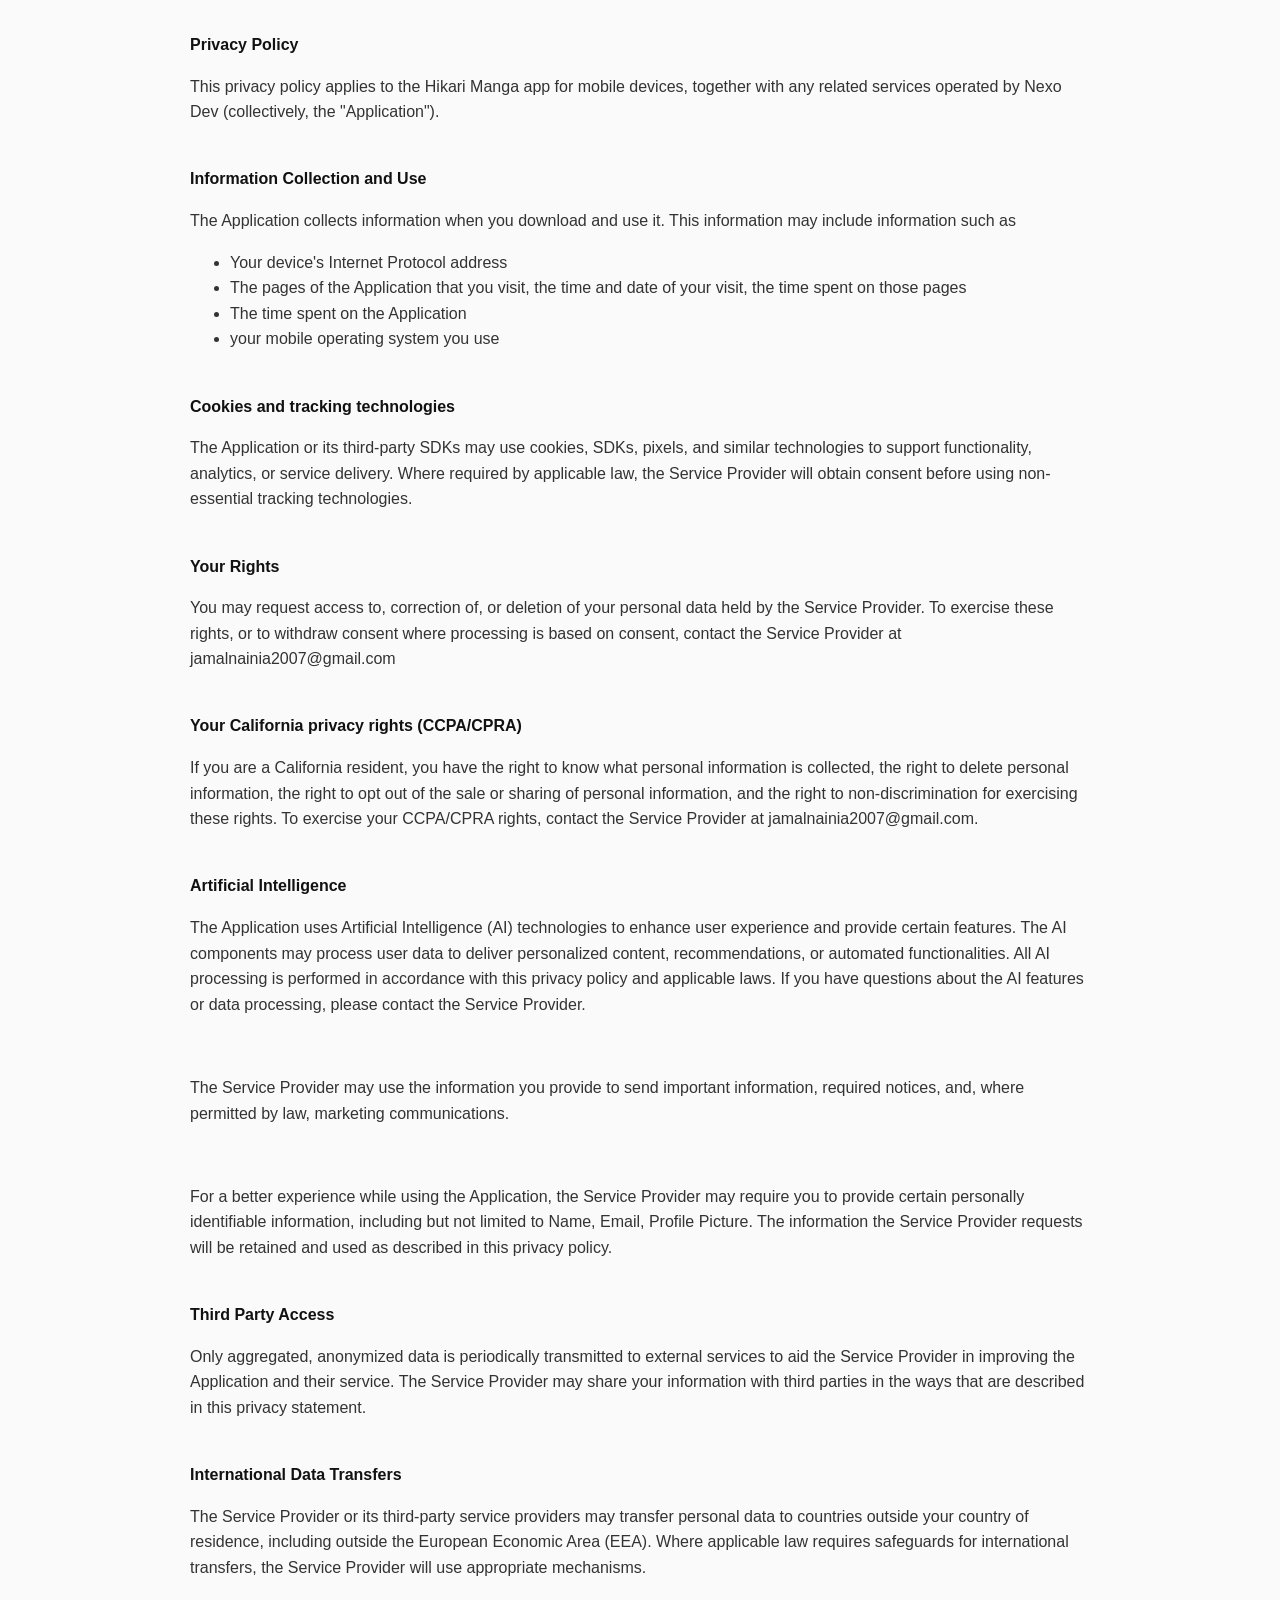
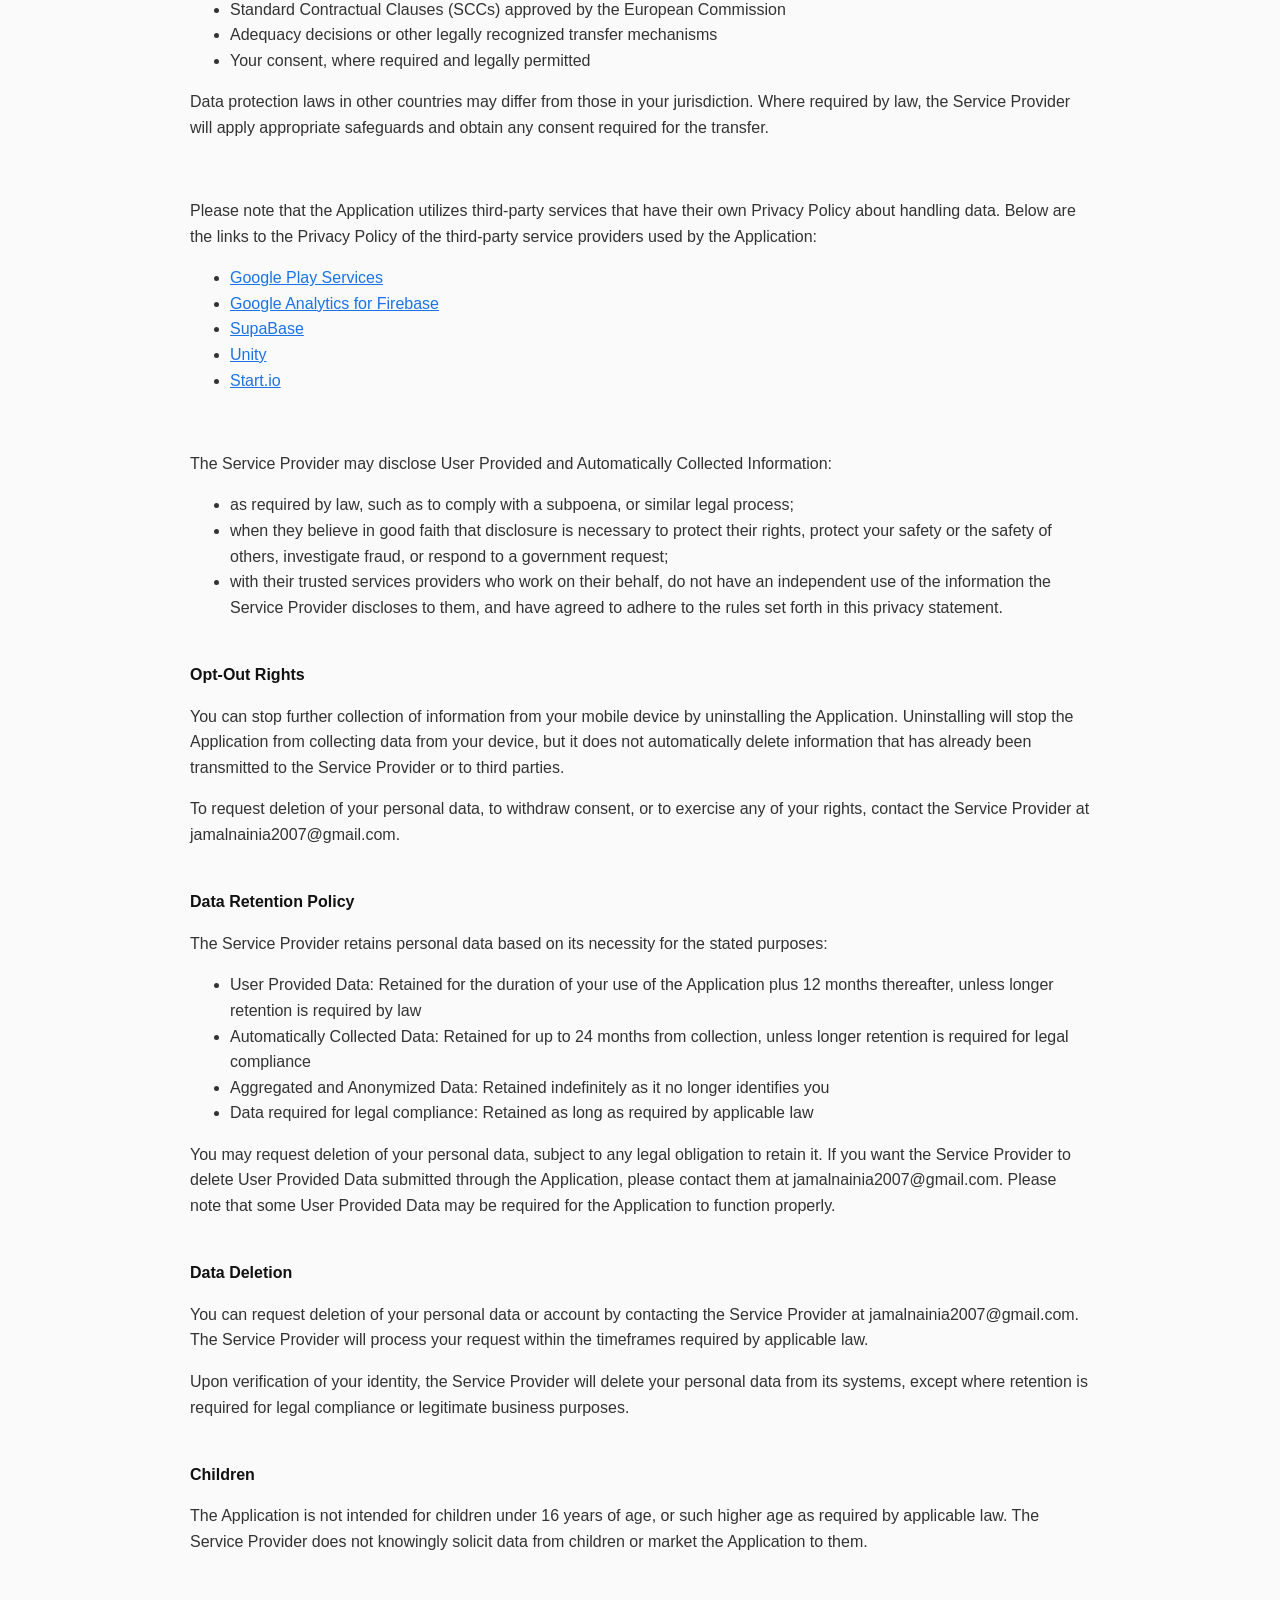
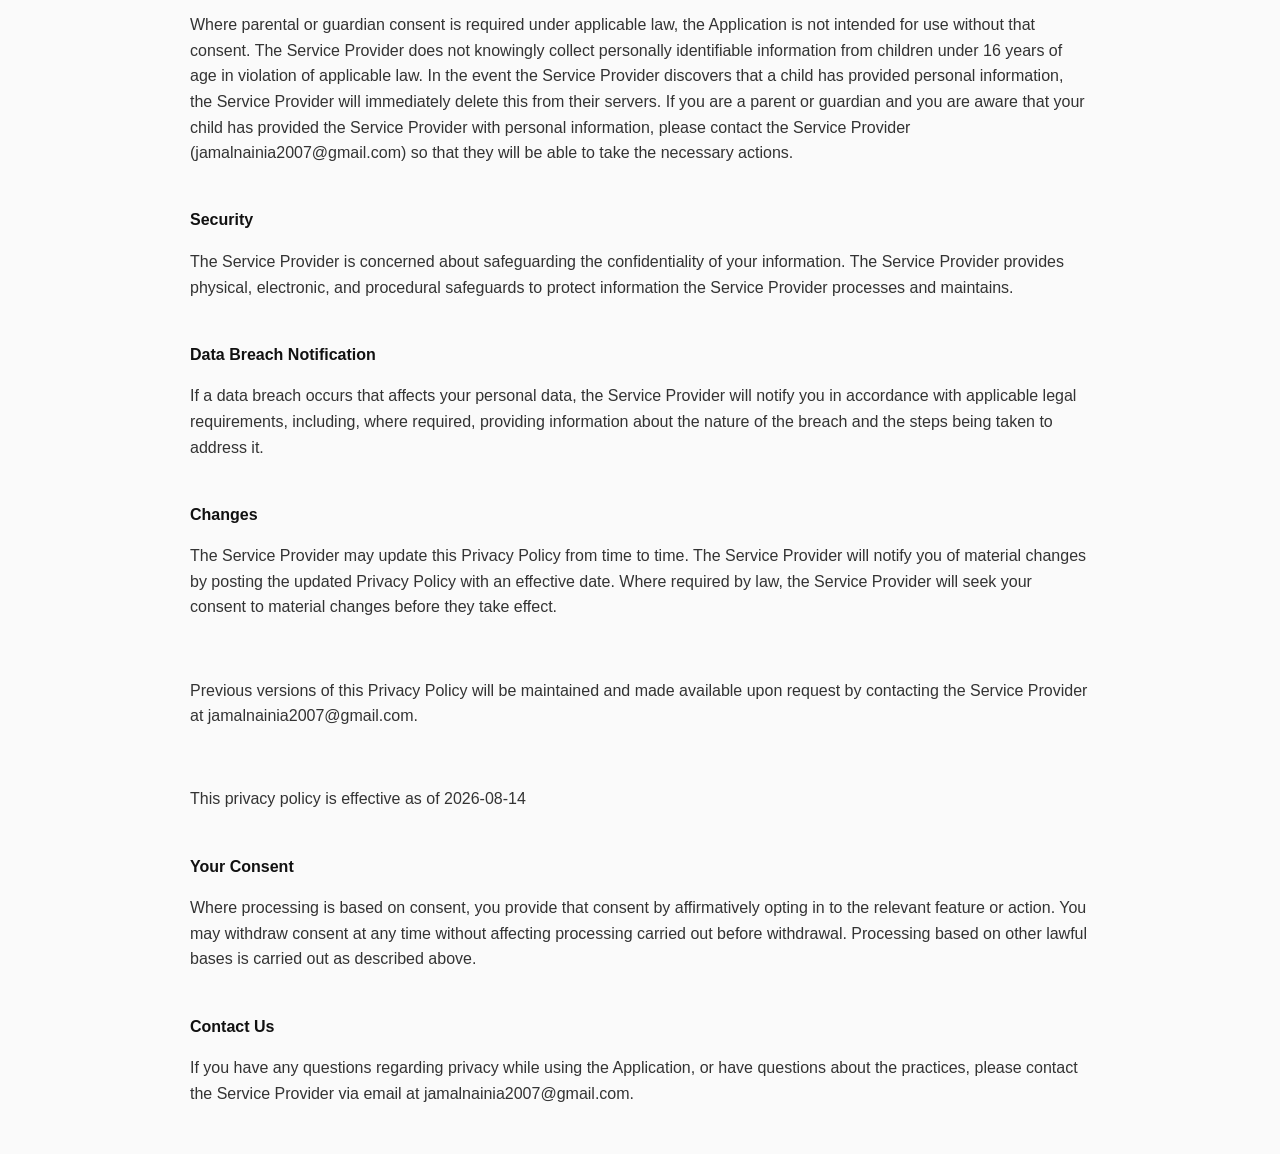
<file: privacy-policy.html>
<!doctype html>
<html lang="en">

<head>
  <meta charset="utf-8" />
  <meta name="viewport" content="width=device-width, initial-scale=1.0" />
  <link rel="icon" type="image/png" href="app.png" />
  <title>Privacy Policy — Hikari Manga</title>
  <style>
    body {
      font-family:
        -apple-system, BlinkMacSystemFont, "Segoe UI", Roboto, Helvetica,
        Arial, sans-serif;
      padding: 2em;
      max-width: 900px;
      margin: 0 auto;
      line-height: 1.6;
      color: #333;
      background: #fafafa;
    }

    a {
      color: #1a73e8;
    }

    h1,
    strong {
      color: #111;
    }
  </style>
</head>

<body>
  <strong>Privacy Policy</strong>
  <p>
    This privacy policy applies to the Hikari Manga app for mobile devices,
    together with any related services operated by Nexo Dev (collectively, the
    "Application").
  </p>
  <br /><strong>Information Collection and Use</strong>
  <p>
    The Application collects information when you download and use it. This
    information may include information such as
  </p>
  <ul>
    <li>Your device's Internet Protocol address</li>
    <li>
      The pages of the Application that you visit, the time and date of your
      visit, the time spent on those pages
    </li>
    <li>The time spent on the Application</li>
    <li>your mobile operating system you use</li>
  </ul>
  <p></p>
  <br /><strong>Cookies and tracking technologies</strong>
  <p>
    The Application or its third-party SDKs may use cookies, SDKs, pixels, and
    similar technologies to support functionality, analytics, or service
    delivery. Where required by applicable law, the Service Provider will
    obtain consent before using non-essential tracking technologies.
  </p>
  <!----><br /><strong>Your Rights</strong>
  <p>
    You may request access to, correction of, or deletion of your personal
    data held by the Service Provider. To exercise these rights, or to
    withdraw consent where processing is based on consent, contact the Service
    Provider at jamalnainia2007@gmail.com
  </p>
  <br /><strong>Your California privacy rights (CCPA/CPRA)</strong>
  <p>
    If you are a California resident, you have the right to know what personal
    information is collected, the right to delete personal information, the
    right to opt out of the sale or sharing of personal information, and the
    right to non-discrimination for exercising these rights. To exercise your
    CCPA/CPRA rights, contact the Service Provider at
    jamalnainia2007@gmail.com.
  </p>
  <div bis_skin_checked="1">
    <br /><strong>Artificial Intelligence</strong>
    <p>
      The Application uses Artificial Intelligence (AI) technologies to
      enhance user experience and provide certain features. The AI components
      may process user data to deliver personalized content, recommendations,
      or automated functionalities. All AI processing is performed in
      accordance with this privacy policy and applicable laws. If you have
      questions about the AI features or data processing, please contact the
      Service Provider.
    </p>
    <br />
  </div>
  <p>
    The Service Provider may use the information you provide to send important
    information, required notices, and, where permitted by law, marketing
    communications.
  </p>
  <br />
  <p>
    For a better experience while using the Application, the Service Provider
    may require you to provide certain personally identifiable information,
    including but not limited to Name, Email, Profile Picture. The information
    the Service Provider requests will be retained and used as described in
    this privacy policy.
  </p>
  <br /><strong>Third Party Access</strong>
  <p>
    Only aggregated, anonymized data is periodically transmitted to external
    services to aid the Service Provider in improving the Application and
    their service. The Service Provider may share your information with third
    parties in the ways that are described in this privacy statement.
  </p>
  <br /><strong>International Data Transfers</strong>
  <p>
    The Service Provider or its third-party service providers may transfer
    personal data to countries outside your country of residence, including
    outside the European Economic Area (EEA). Where applicable law requires
    safeguards for international transfers, the Service Provider will use
    appropriate mechanisms.
  </p>
  <ul>
    <li>
      Standard Contractual Clauses (SCCs) approved by the European Commission
    </li>
    <li>
      Adequacy decisions or other legally recognized transfer mechanisms
    </li>
    <li>Your consent, where required and legally permitted</li>
  </ul>
  <p>
    Data protection laws in other countries may differ from those in your
    jurisdiction. Where required by law, the Service Provider will apply
    appropriate safeguards and obtain any consent required for the transfer.
  </p>
  <div bis_skin_checked="1">
    <br />
    <p>
      Please note that the Application utilizes third-party services that have
      their own Privacy Policy about handling data. Below are the links to the
      Privacy Policy of the third-party service providers used by the
      Application:
    </p>
    <ul>
      <li>
        <a href="https://www.google.com/policies/privacy/" target="_blank" rel="noopener noreferrer">Google Play
          Services</a>
      </li>
      <li>
        <a href="https://firebase.google.com/support/privacy" target="_blank" rel="noopener noreferrer">Google Analytics
          for Firebase</a>
      </li>
      <li>
        <a href="https://supabase.com/privacy" target="_blank" rel="noopener noreferrer">SupaBase</a>
      </li>
      <li>
        <a href="https://unity3d.com/legal/privacy-policy" target="_blank" rel="noopener noreferrer">Unity</a>
      </li>
      <li>
        <a href="https://www.start.io/privacy-policy/" target="_blank" rel="noopener noreferrer">Start.io</a>
      </li> 
    </ul>
  </div>
  <br />
  <p>
    The Service Provider may disclose User Provided and Automatically
    Collected Information:
  </p>
  <ul>
    <li>
      as required by law, such as to comply with a subpoena, or similar legal
      process;
    </li>
    <li>
      when they believe in good faith that disclosure is necessary to protect
      their rights, protect your safety or the safety of others, investigate
      fraud, or respond to a government request;
    </li>
    <li>
      with their trusted services providers who work on their behalf, do not
      have an independent use of the information the Service Provider
      discloses to them, and have agreed to adhere to the rules set forth in
      this privacy statement.
    </li>
  </ul>
  <p></p>
  <br /><strong>Opt-Out Rights</strong>
  <div bis_skin_checked="1">
    <p>
      You can stop further collection of information from your mobile device
      by uninstalling the Application. Uninstalling will stop the Application
      from collecting data from your device, but it does not automatically
      delete information that has already been transmitted to the Service
      Provider or to third parties.
    </p>
  </div>
  <!---->
  <p>
    To request deletion of your personal data, to withdraw consent, or to
    exercise any of your rights, contact the Service Provider at
    jamalnainia2007@gmail.com.
  </p>
  <br /><strong>Data Retention Policy</strong>
  <p>
    The Service Provider retains personal data based on its necessity for the
    stated purposes:
  </p>
  <ul>
    <li>
      User Provided Data: Retained for the duration of your use of the
      Application plus 12 months thereafter, unless longer retention is
      required by law
    </li>
    <li>
      Automatically Collected Data: Retained for up to 24 months from
      collection, unless longer retention is required for legal compliance
    </li>
    <li>
      Aggregated and Anonymized Data: Retained indefinitely as it no longer
      identifies you
    </li>
    <li>
      Data required for legal compliance: Retained as long as required by
      applicable law
    </li>
  </ul>
  <p>
    You may request deletion of your personal data, subject to any legal
    obligation to retain it. If you want the Service Provider to delete User
    Provided Data submitted through the Application, please contact them at
    jamalnainia2007@gmail.com. Please note that some User Provided Data may be
    required for the Application to function properly.
  </p>
  <div bis_skin_checked="1">
    <br /><strong>Data Deletion</strong>
    <p>
      You can request deletion of your personal data or account by contacting
      the Service Provider at jamalnainia2007@gmail.com. The Service Provider
      will process your request within the timeframes required by applicable
      law.
    </p>
    <p>
      Upon verification of your identity, the Service Provider will delete
      your personal data from its systems, except where retention is required
      for legal compliance or legitimate business purposes.
    </p>
  </div>
  <br /><strong>Children</strong>
  <p>
    The Application is not intended for children under 16 years of age, or
    such higher age as required by applicable law. The Service Provider does
    not knowingly solicit data from children or market the Application to
    them.
  </p>
  <div bis_skin_checked="1">
    <br />
    <p>
      Where parental or guardian consent is required under applicable law, the
      Application is not intended for use without that consent. The Service
      Provider does not knowingly collect personally identifiable information
      from children under 16 years of age in violation of applicable law. In
      the event the Service Provider discovers that a child has provided
      personal information, the Service Provider will immediately delete this
      from their servers. If you are a parent or guardian and you are aware
      that your child has provided the Service Provider with personal
      information, please contact the Service Provider
      (jamalnainia2007@gmail.com) so that they will be able to take the
      necessary actions.
    </p>
  </div>
  <br /><strong>Security</strong>
  <p>
    The Service Provider is concerned about safeguarding the confidentiality
    of your information. The Service Provider provides physical, electronic,
    and procedural safeguards to protect information the Service Provider
    processes and maintains.
  </p>
  <br /><strong>Data Breach Notification</strong>
  <p>
    If a data breach occurs that affects your personal data, the Service
    Provider will notify you in accordance with applicable legal requirements,
    including, where required, providing information about the nature of the
    breach and the steps being taken to address it.
  </p>
  <br /><strong>Changes</strong>
  <p>
    The Service Provider may update this Privacy Policy from time to time. The
    Service Provider will notify you of material changes by posting the
    updated Privacy Policy with an effective date. Where required by law, the
    Service Provider will seek your consent to material changes before they
    take effect.
  </p>
  <br />
  <p>
    Previous versions of this Privacy Policy will be maintained and made
    available upon request by contacting the Service Provider at
    jamalnainia2007@gmail.com.
  </p>
  <br />
  <p>This privacy policy is effective as of 2026-08-14</p>
  <br /><strong>Your Consent</strong>
  <p>
    Where processing is based on consent, you provide that consent by
    affirmatively opting in to the relevant feature or action. You may
    withdraw consent at any time without affecting processing carried out
    before withdrawal. Processing based on other lawful bases is carried out
    as described above.
  </p>
  <br /><strong>Contact Us</strong>
  <p>
    If you have any questions regarding privacy while using the Application,
    or have questions about the practices, please contact the Service Provider
    via email at jamalnainia2007@gmail.com.
  </p>
</body>

</html>
</file>
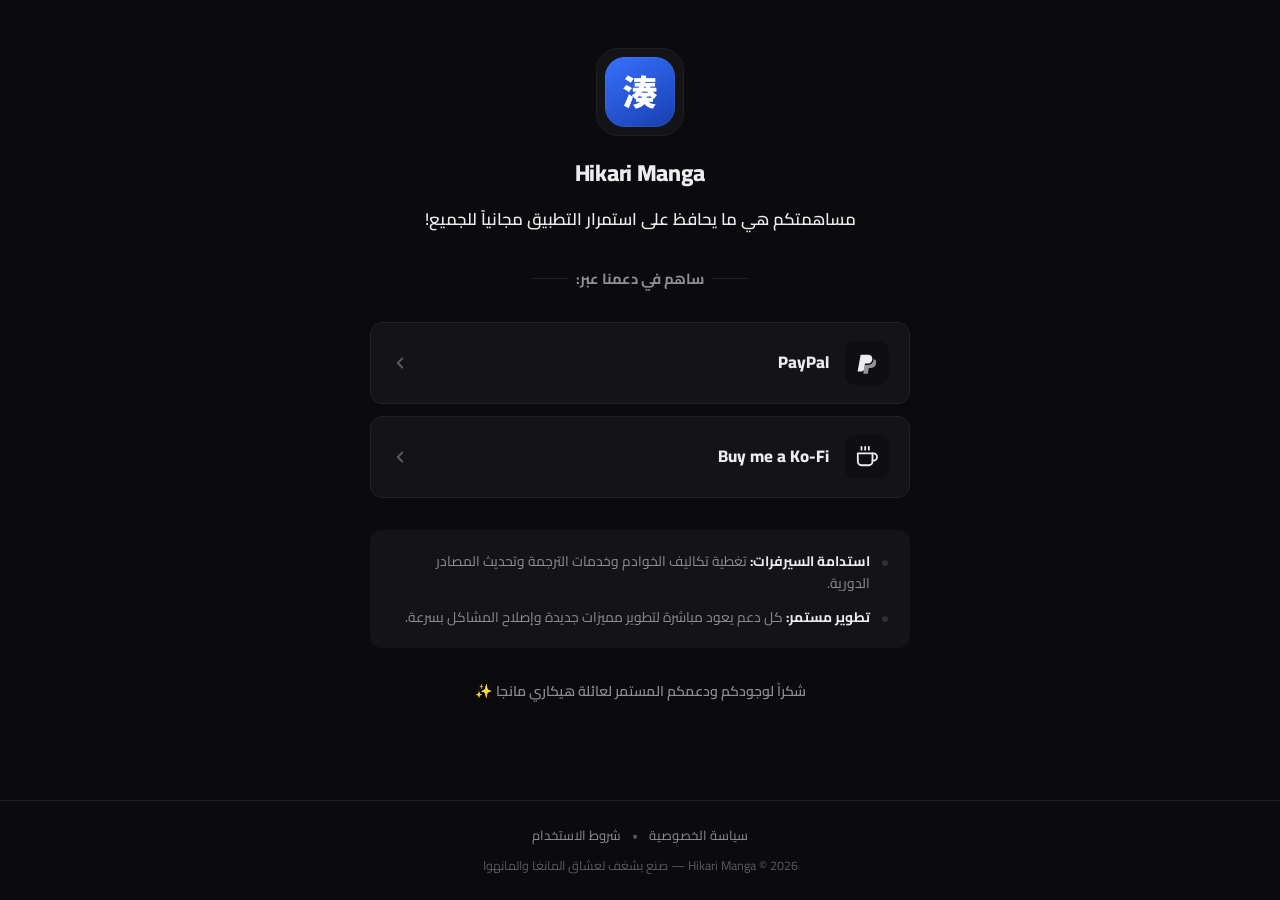
<file: support.html>
<!DOCTYPE html>
<html lang="ar" dir="rtl">
<head>
    <meta charset="UTF-8">
    <meta name="viewport" content="width=device-width, initial-scale=1.0">
    <meta name="referrer" content="no-referrer">
    <title>Hikari Manga — دعم التطبيق</title>
    <link rel="icon" type="image/png" href="app.png">
    
    <!-- Google Fonts: Cairo -->
    <link rel="preconnect" href="https://fonts.googleapis.com">
    <link rel="preconnect" href="https://fonts.gstatic.com" crossorigin>
    <link href="https://fonts.googleapis.com/css2?family=Cairo:wght@400;500;600;700;800;900&display=swap" rel="stylesheet">

    <style>
        /* ==========================================================================
           Hikari Manga Design Language:
           Minimal, calm, monochrome aesthetic.
           Zero shadows, minimal borders, subtle tonal contrast.
           ========================================================================== */
        :root {
            --bg-main: #0B0B0D;
            --bg-card: #141417;
            --bg-card-hover: #1A1A1F;
            --bg-input: #0F0F12;
            --bg-badge: #1E1E24;
            --accent: #EDEDEF;
            --text-main: #EDEDEF;
            --text-muted: #8E8E98;
            --text-faint: #5A5A64;
            --border: #202026;
            --border-hover: #2E2E38;
            --gold: #F5A623;
            --radius-lg: 16px;
            --radius-md: 12px;
            --radius-sm: 8px;
            --transition: all 0.2s ease;
        }

        * {
            margin: 0;
            padding: 0;
            box-sizing: border-box;
            -webkit-tap-highlight-color: transparent !important;
            box-shadow: none !important;
            text-shadow: none !important;
        }

        *, *::before, *::after {
            -webkit-user-select: none;
            user-select: none;
        }

        body {
            font-family: 'Cairo', -apple-system, BlinkMacSystemFont, 'Segoe UI', Roboto, sans-serif;
            background: var(--bg-main);
            color: var(--text-main);
            min-height: 100vh;
            min-height: 100dvh;
            line-height: 1.6;
            -webkit-font-smoothing: antialiased;
            overflow-x: hidden;
            display: flex;
            flex-direction: column;
            cursor: default;
        }

        /* Scrollbar */
        ::-webkit-scrollbar {
            width: 6px;
        }
        ::-webkit-scrollbar-track {
            background: var(--bg-main);
        }
        ::-webkit-scrollbar-thumb {
            background: var(--border);
            border-radius: 4px;
        }

        /* Main Container */
        .page-wrapper {
            max-width: 580px;
            margin: 0 auto;
            padding: 48px 20px 40px;
            width: 100%;
            flex: 1;
            display: flex;
            flex-direction: column;
            align-items: center;
        }

        /* Hero / Header Section */
        .hero-section {
            display: flex;
            flex-direction: column;
            align-items: center;
            text-align: center;
            margin-bottom: 32px;
            width: 100%;
        }

        .app-icon-wrapper {
            width: 88px;
            height: 88px;
            border-radius: 22px;
            background: var(--bg-card);
            border: 1px solid var(--border);
            padding: 8px;
            display: flex;
            align-items: center;
            justify-content: center;
            margin-bottom: 18px;
        }

        .app-icon {
            width: 100%;
            height: 100%;
            object-fit: cover;
            border-radius: 16px;
            display: block;
        }

        .app-title {
            font-size: 1.45rem;
            font-weight: 800;
            color: var(--text-main);
            letter-spacing: -0.3px;
            margin-bottom: 14px;
            display: flex;
            align-items: center;
            gap: 8px;
        }

        .hero-message {
            font-size: 1.05rem;
            font-weight: 600;
            color: var(--text-main);
            line-height: 1.75;
            max-width: 480px;
            margin-bottom: 24px;
        }

        .hero-prompt {
            font-size: 0.92rem;
            font-weight: 700;
            color: var(--text-muted);
            display: flex;
            align-items: center;
            gap: 8px;
            margin-top: 8px;
        }

        .hero-prompt::after {
            content: '';
            width: 36px;
            height: 1px;
            background: var(--border);
        }

        .hero-prompt::before {
            content: '';
            width: 36px;
            height: 1px;
            background: var(--border);
        }

        /* Support Methods List */
        .support-options {
            width: 100%;
            display: flex;
            flex-direction: column;
            gap: 12px;
            margin-bottom: 32px;
        }

        .support-card {
            background: var(--bg-card);
            border: 1px solid var(--border);
            border-radius: var(--radius-md);
            padding: 18px 20px;
            display: flex;
            align-items: center;
            justify-content: space-between;
            text-decoration: none;
            color: inherit;
            transition: var(--transition);
            cursor: pointer;
        }

        .support-card:hover {
            background: var(--bg-card-hover);
            border-color: var(--border-hover);
        }

        .support-card:active {
            transform: scale(0.99);
        }

        .card-main {
            display: flex;
            align-items: center;
            gap: 16px;
        }

        .card-icon-box {
            width: 44px;
            height: 44px;
            border-radius: 10px;
            background: var(--bg-input);
            display: flex;
            align-items: center;
            justify-content: center;
            color: var(--text-main);
            flex-shrink: 0;
            transition: var(--transition);
        }

        .support-card:hover .card-icon-box {
            color: #FFFFFF;
        }

        .card-details {
            display: flex;
            flex-direction: column;
            text-align: right;
        }

        .card-title {
            font-size: 1.05rem;
            font-weight: 800;
            color: var(--text-main);
            margin-bottom: 2px;
            display: flex;
            align-items: center;
            gap: 8px;
        }

        .card-desc {
            font-size: 0.82rem;
            color: var(--text-muted);
            font-weight: 500;
        }

        .card-tag {
            font-size: 0.72rem;
            font-weight: 700;
            padding: 2px 7px;
            border-radius: 4px;
            background: var(--bg-badge);
            color: var(--text-muted);
        }

        .card-tag.free {
            color: #5FB98B;
            background: rgba(95, 185, 139, 0.12);
        }

        .card-action {
            display: flex;
            align-items: center;
            justify-content: center;
            color: var(--text-faint);
            transition: var(--transition);
        }

        .support-card:hover .card-action {
            color: var(--text-main);
            transform: translateX(-4px);
        }

        /* Pillars / Transparency Section */
        .info-card {
            width: 100%;
            background: var(--bg-card);
            border-radius: var(--radius-md);
            padding: 20px 22px;
            display: flex;
            flex-direction: column;
            gap: 12px;
            margin-bottom: 24px;
        }

        .info-row {
            display: flex;
            align-items: flex-start;
            gap: 12px;
        }

        .info-dot {
            width: 6px;
            height: 6px;
            border-radius: 50%;
            background: var(--border-hover);
            margin-top: 10px;
            flex-shrink: 0;
        }

        .info-text {
            font-size: 0.86rem;
            color: var(--text-muted);
            line-height: 1.6;
        }

        .info-text strong {
            color: var(--text-main);
            font-weight: 700;
        }

        /* Heartfelt Closing Note */
        .closing-note {
            text-align: center;
            font-size: 0.88rem;
            font-weight: 600;
            color: var(--text-muted);
            margin-top: 8px;
        }

        /* Footer */
        .site-footer {
            border-top: 1px solid var(--border);
            padding: 24px 20px;
            text-align: center;
            font-size: 0.82rem;
            color: var(--text-faint);
            background: var(--bg-main);
            margin-top: auto;
            width: 100%;
        }

        .site-footer a {
            color: var(--text-muted);
            text-decoration: none;
            margin: 0 8px;
            transition: var(--transition);
        }

        .site-footer a:hover {
            color: var(--text-main);
        }

        /* Responsive */
        @media (max-width: 480px) {
            .page-wrapper {
                padding: 36px 16px 32px;
            }

            .app-icon-wrapper {
                width: 76px;
                height: 76px;
                border-radius: 18px;
                margin-bottom: 14px;
            }

            .app-title {
                font-size: 1.3rem;
            }

            .hero-message {
                font-size: 0.98rem;
                margin-bottom: 20px;
            }

            .support-card {
                padding: 16px 16px;
            }

            .card-icon-box {
                width: 40px;
                height: 40px;
            }

            .card-title {
                font-size: 0.98rem;
            }

            .card-desc {
                font-size: 0.78rem;
            }
        }

        /* ============ MOBILE ONLY STICKY BOTTOM AD ============ */
        .ad-sticky-mobile {
            display: none;
        }

        @media (max-width: 768px) {
            body {
                padding-bottom: 70px;
            }
            .ad-sticky-mobile {
                position: fixed;
                bottom: 0;
                left: 0;
                right: 0;
                z-index: 9999;
                display: flex;
                justify-content: center;
                align-items: center;
                background: rgba(11, 11, 13, 0.96);
                backdrop-filter: blur(8px);
                -webkit-backdrop-filter: blur(8px);
                padding: 4px 0;
                border-top: 1px solid var(--border);
            }
        }

        .ad-sticky-close {
            position: absolute;
            top: -24px;
            right: 14px;
            background: rgba(11, 11, 13, 0.96);
            color: var(--text-muted);
            border: 1px solid var(--border);
            border-bottom: none;
            border-radius: 6px 6px 0 0;
            padding: 3px 10px;
            font-size: 11px;
            font-weight: 700;
            cursor: pointer;
            line-height: 1;
            transition: color .2s ease, background .2s ease;
        }

        .ad-sticky-close:hover {
            color: #fff;
            background: var(--bg-card-hover);
        }
    </style>
</head>
<body>

    <main class="page-wrapper">

        <!-- Header / Hero Section -->
        <section class="hero-section">
            <div class="app-icon-wrapper">
                <img src="app.png" alt="Hikari Manga Icon" class="app-icon">
            </div>

            <h1 class="app-title">
                <span>Hikari Manga</span>
            </h1>

            <p class="hero-message">
                مساهمتكم هي ما يحافظ على استمرار التطبيق مجانياً للجميع!
            </p>

            <div class="hero-prompt">
                <span>ساهم في دعمنا عبر:</span>
            </div>
        </section>

        <!-- Support Options (3 Primary Buttons) -->
        <section class="support-options">

            <!-- 1. PayPal Button -->
            <a href="https://paypal.me/hikarimanga" target="_blank" rel="noopener noreferrer" class="support-card" id="paypal-support-link">
                <div class="card-main">
                    <div class="card-icon-box">
                        <!-- PayPal SVG Icon -->
                        <svg viewBox="0 0 24 24" width="22" height="22" fill="currentColor">
                            <path d="M7.076 21.337H2.47a.641.641 0 0 1-.633-.74L4.944 3.72a.789.789 0 0 1 .778-.667h6.638c3.219 0 5.642 1.343 5.485 4.673-.133 2.822-2.039 4.887-4.883 4.887H9.79l-1.077 6.84a.64.64 0 0 1-.637.544v.001l-.001.34h-.999z"/>
                            <path d="M19.108 8.053c-.347 4.14-3.23 6.09-7.067 6.09H9.417l-1.42 9.027a.557.557 0 0 0 .55.644h3.81a.686.686 0 0 0 .677-.58l.78-4.945.05-.274a.686.686 0 0 1 .677-.58h.952c3.155 0 5.617-1.282 6.34-5.006.302-1.55.15-2.85-.725-3.876a4.24 4.24 0 0 0-.97-.6z" opacity="0.6"/>
                        </svg>
                    </div>
                    <div class="card-details">
                        <div class="card-title">
                            <span>PayPal</span>
                        </div>
                    </div>
                </div>
                <div class="card-action">
                    <!-- Left Arrow SVG (for RTL) -->
                    <svg viewBox="0 0 24 24" width="18" height="18" fill="none" stroke="currentColor" stroke-width="2.5" stroke-linecap="round" stroke-linejoin="round">
                        <polyline points="15 18 9 12 15 6"></polyline>
                    </svg>
                </div>
            </a>

            <!-- 2. Buy me a Ko-Fi Button -->
            <a href="https://ko-fi.com/hikarimanga" target="_blank" rel="noopener noreferrer" class="support-card" id="kofi-support-link">
                <div class="card-main">
                    <div class="card-icon-box">
                        <!-- Coffee / Ko-fi SVG Icon -->
                        <svg viewBox="0 0 24 24" width="22" height="22" fill="none" stroke="currentColor" stroke-width="2" stroke-linecap="round" stroke-linejoin="round">
                            <path d="M18 8h1a4 4 0 0 1 0 8h-1"/>
                            <path d="M2 8h16v9a4 4 0 0 1-4 4H6a4 4 0 0 1-4-4V8z"/>
                            <line x1="6" y1="1" x2="6" y2="4"/>
                            <line x1="10" y1="1" x2="10" y2="4"/>
                            <line x1="14" y1="1" x2="14" y2="4"/>
                        </svg>
                    </div>
                    <div class="card-details">
                        <div class="card-title">
                            <span>Buy me a Ko-Fi</span>
                        </div>
                    </div>
                </div>
                <div class="card-action">
                    <svg viewBox="0 0 24 24" width="18" height="18" fill="none" stroke="currentColor" stroke-width="2.5" stroke-linecap="round" stroke-linejoin="round">
                        <polyline points="15 18 9 12 15 6"></polyline>
                    </svg>
                </div>
            </a>

            <!-- 3. Watch a simple ad Button -->
            <a href="" target="_blank" rel="noopener noreferrer" class="support-card" id="ad-support-link">
                <div class="card-main">
                    <div class="card-icon-box">
                        <!-- Video Play / Ad SVG Icon -->
                        <svg viewBox="0 0 24 24" width="22" height="22" fill="none" stroke="currentColor" stroke-width="2" stroke-linecap="round" stroke-linejoin="round">
                            <rect x="2" y="3" width="20" height="14" rx="2" ry="2"/>
                            <line x1="8" y1="21" x2="16" y2="21"/>
                            <line x1="12" y1="17" x2="12" y2="21"/>
                            <polygon points="10 7 15 10 10 13 10 7" fill="currentColor"/>
                        </svg>
                    </div>
                    <div class="card-details">
                        <div class="card-title">
                            <span>شاهد إعلان بسيط</span>
                            <span class="card-tag free">دعم مجاني</span>
                        </div>
                    </div>
                </div>
                <div class="card-action">
                    <svg viewBox="0 0 24 24" width="18" height="18" fill="none" stroke="currentColor" stroke-width="2.5" stroke-linecap="round" stroke-linejoin="round">
                        <polyline points="15 18 9 12 15 6"></polyline>
                    </svg>
                </div>
            </a>

        </section>

        <!-- Transparency / Pillars Note -->
        <section class="info-card">
            <div class="info-row">
                <div class="info-dot"></div>
                <p class="info-text">
                    <strong>استدامة السيرفرات:</strong> تغطية تكاليف الخوادم وخدمات الترجمة وتحديث المصادر الدورية.
                </p>
            </div>
            <div class="info-row">
                <div class="info-dot"></div>
                <p class="info-text">
                    <strong>تطوير مستمر:</strong> كل دعم يعود مباشرة لتطوير مميزات جديدة وإصلاح المشاكل بسرعة.
                </p>
            </div>
        </section>

        <!-- Heartfelt Closing Note -->
        <p class="closing-note">
            شكراً لوجودكم ودعمكم المستمر لعائلة هيكاري مانجا ✨
        </p>

    </main>

    <!-- Footer -->
    <footer class="site-footer">
        <div>
            <a href="privacy-policy.html">سياسة الخصوصية</a>
            <span>•</span>
            <a href="terms.html">شروط الاستخدام</a>
        </div>
        <div style="margin-top: 10px; font-size: 0.78rem;">
            Hikari Manga © 2026 — صنع بشغف لعشاق المانغا والمانهوا
        </div>
    </footer>
    <script>
        document.getElementById("ad-support-link").style.display = "none";
    </script>

</body>
</html>
</file>
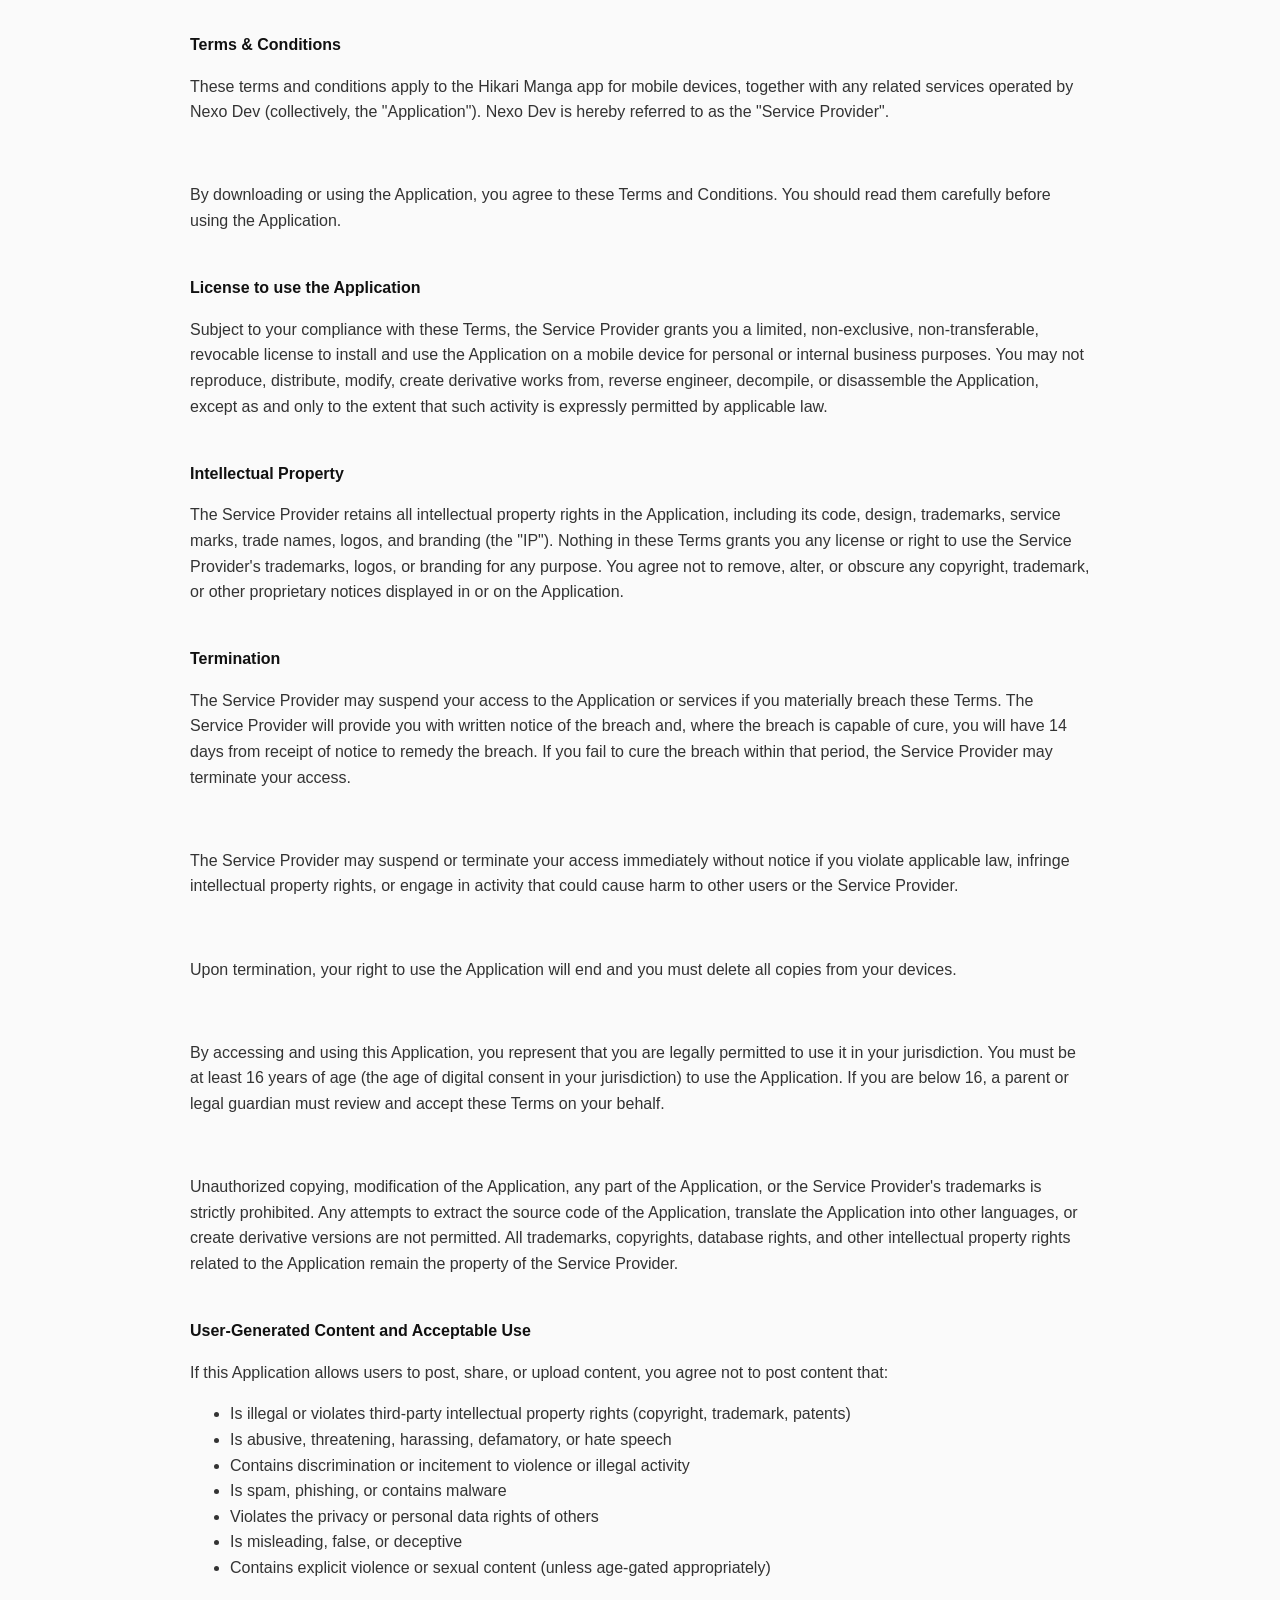
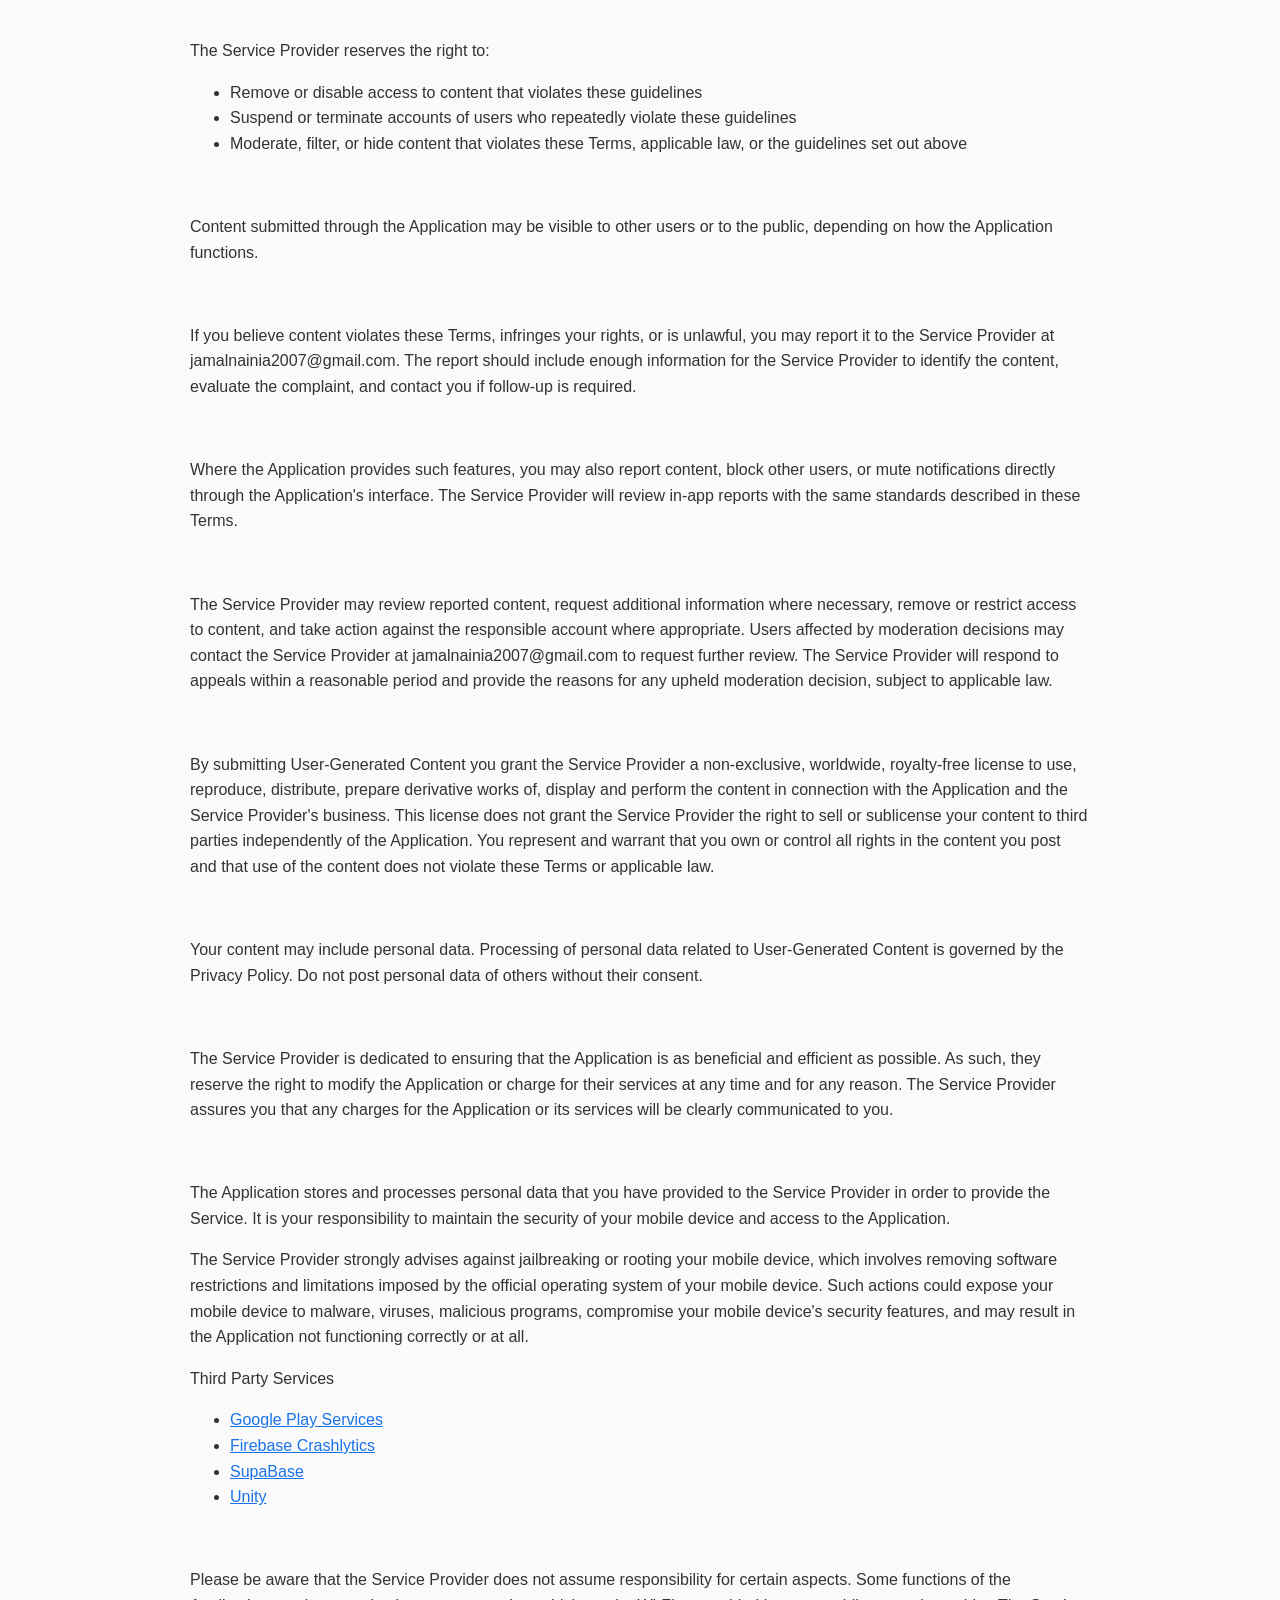
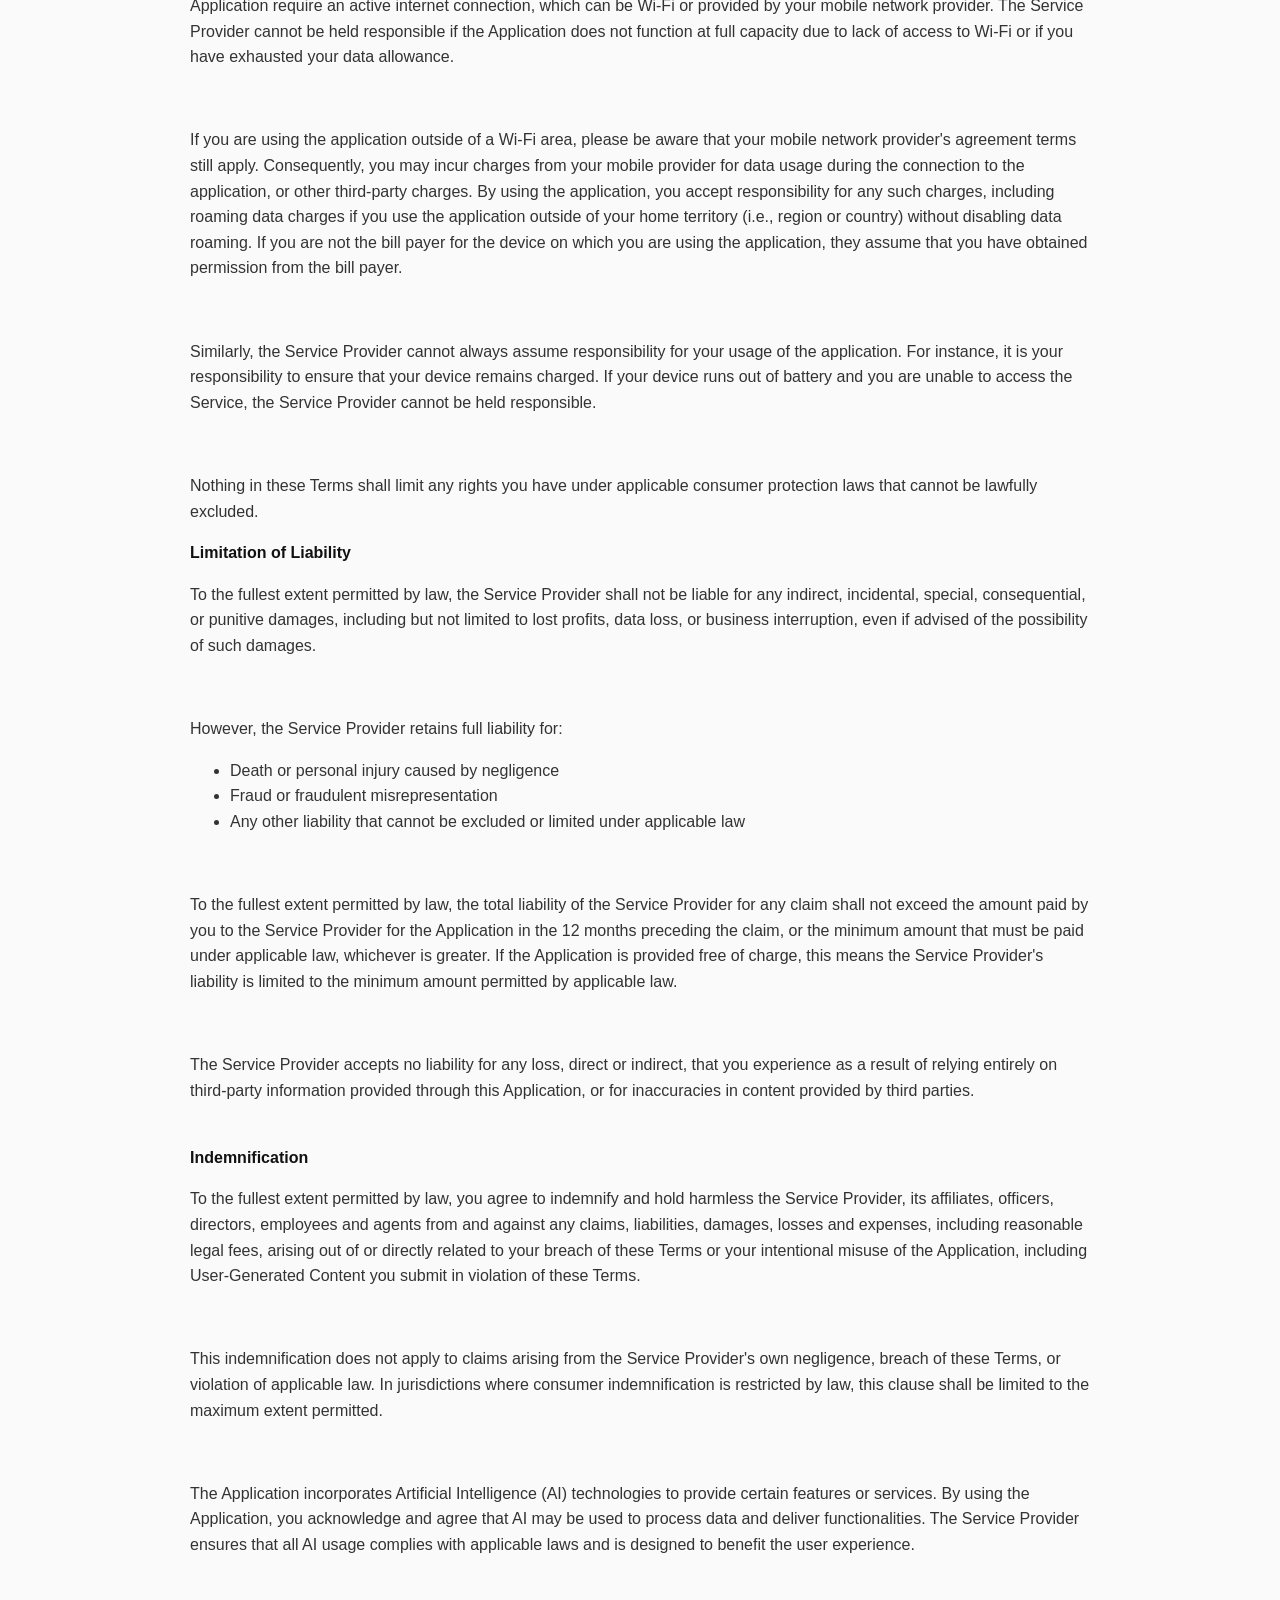
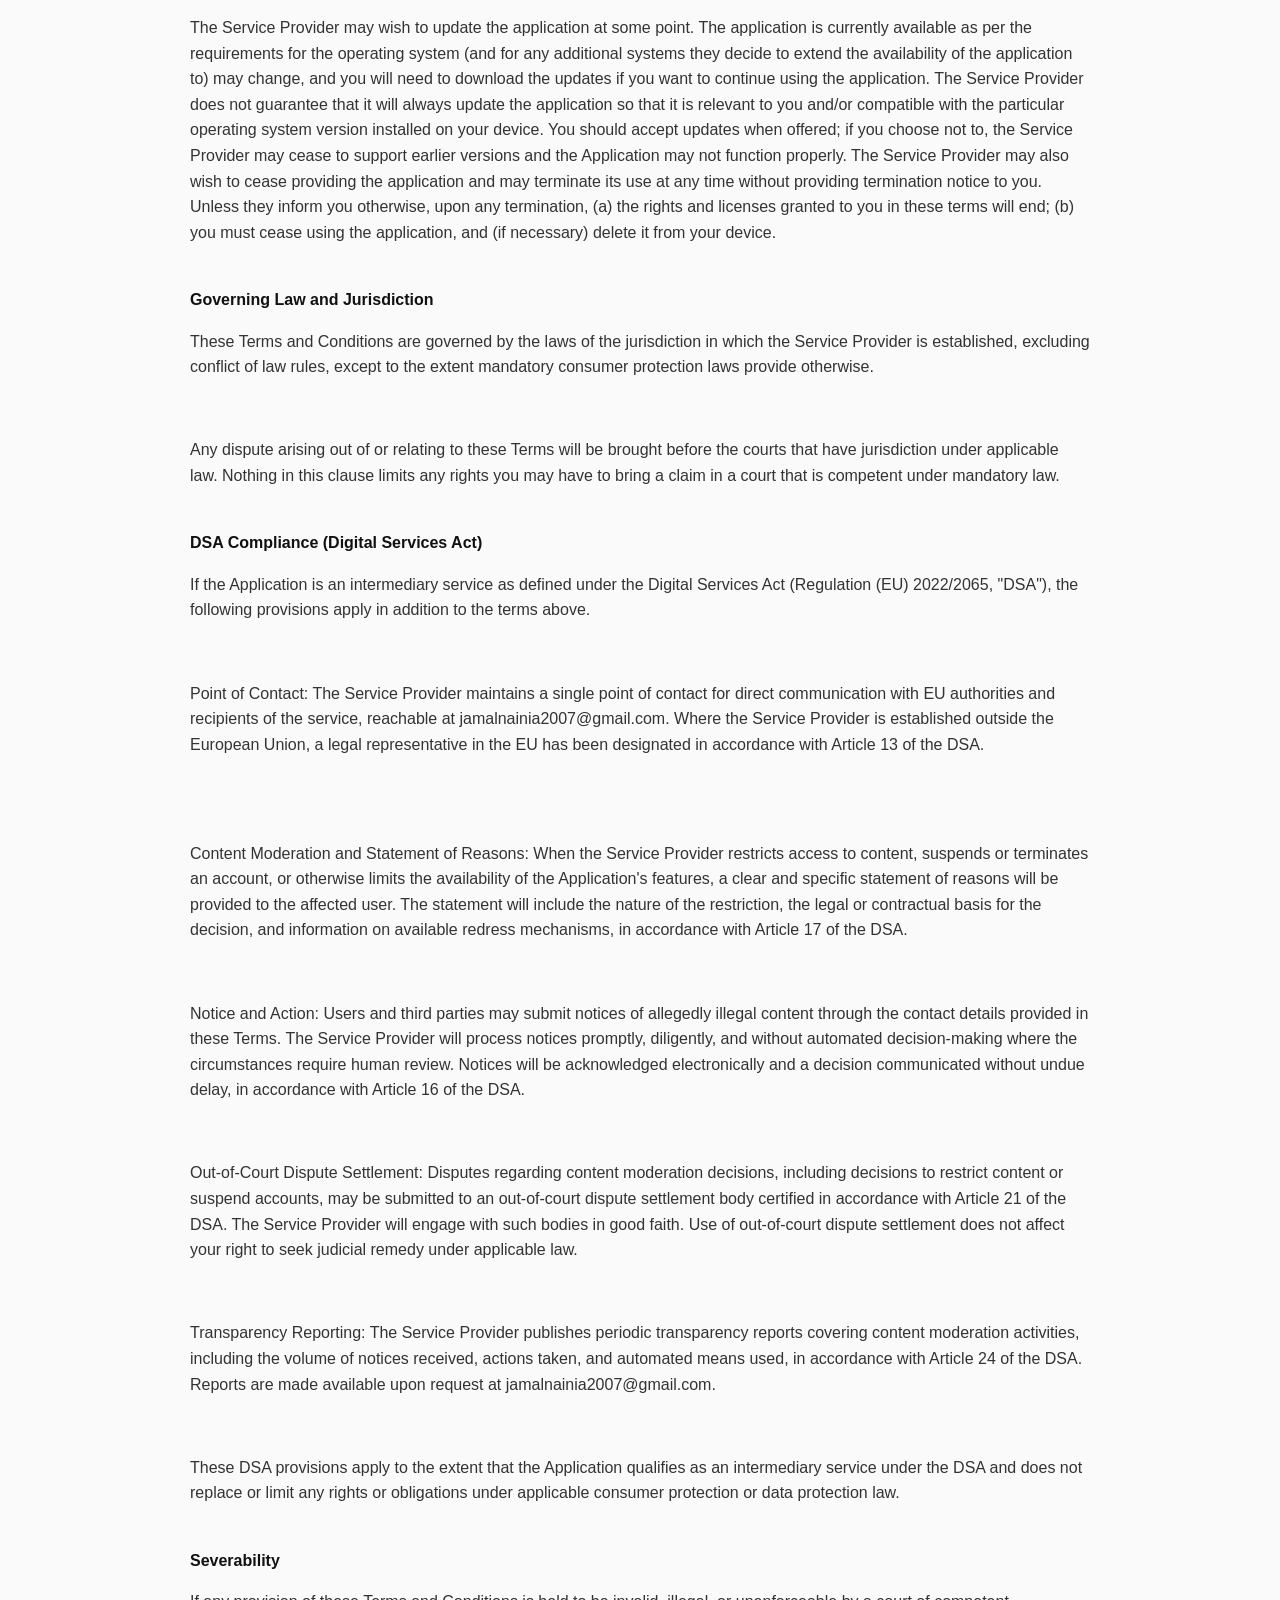
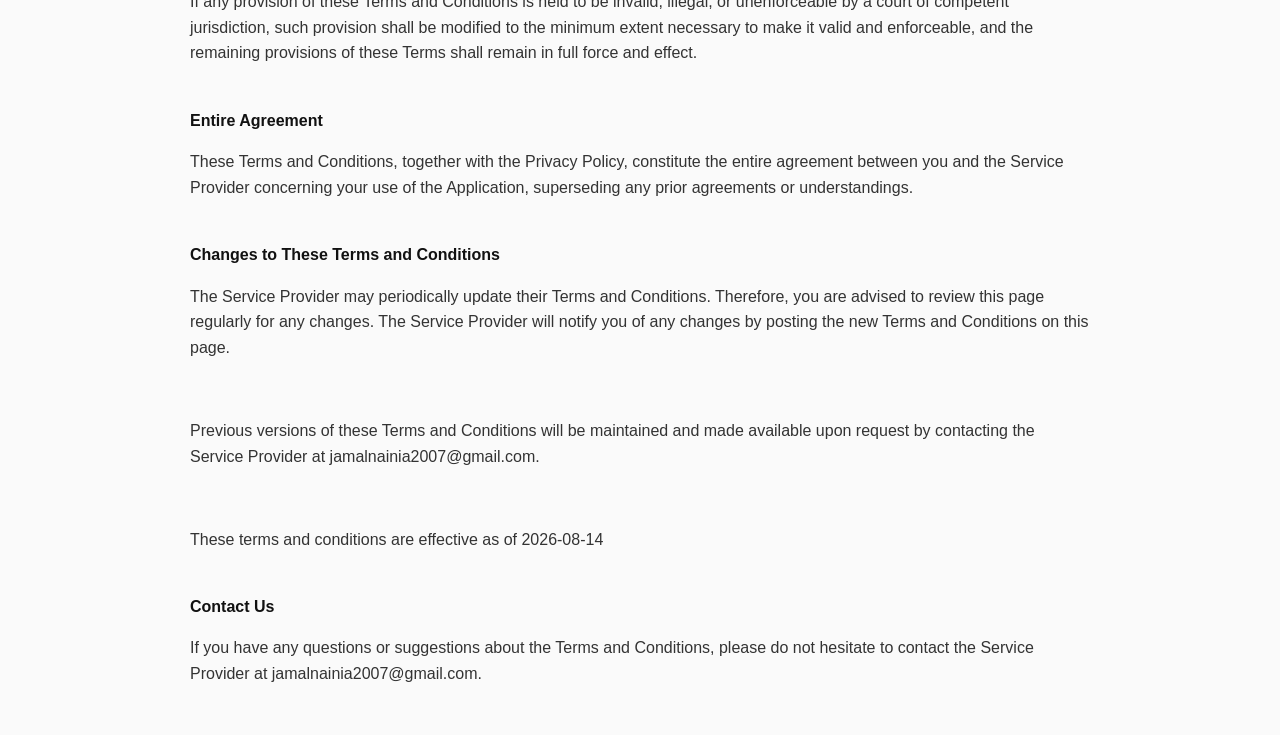
<file: terms.html>
<!doctype html>
<html lang="en">

<head>
  <meta charset="utf-8" />
  <meta name="viewport" content="width=device-width, initial-scale=1.0" />
  <link rel="icon" type="image/png" href="app.png" />
  <title>Terms &amp; Conditions — Hikari Manga</title>
  <style>
    body {
      font-family:
        -apple-system, BlinkMacSystemFont, "Segoe UI", Roboto, Helvetica,
        Arial, sans-serif;
      padding: 2em;
      max-width: 900px;
      margin: 0 auto;
      line-height: 1.6;
      color: #333;
      background: #fafafa;
    }

    a {
      color: #1a73e8;
    }

    h1,
    strong {
      color: #111;
    }
  </style>
</head>

<body>
  <strong>Terms &amp; Conditions</strong><br />
  <p>
    These terms and conditions apply to the Hikari Manga app for mobile
    devices, together with any related services operated by Nexo Dev
    (collectively, the "Application"). Nexo Dev is hereby referred to as the
    "Service Provider".
  </p>
  <br />
  <p>
    By downloading or using the Application, you agree to these Terms and
    Conditions. You should read them carefully before using the Application.
  </p>
  <br />
  <div bis_skin_checked="1">
    <strong>License to use the Application</strong>
    <p>
      Subject to your compliance with these Terms, the Service Provider grants
      you a limited, non-exclusive, non-transferable, revocable license to
      install and use the Application on a mobile device for personal or
      internal business purposes. You may not reproduce, distribute, modify,
      create derivative works from, reverse engineer, decompile, or
      disassemble the Application, except as and only to the extent that such
      activity is expressly permitted by applicable law.
    </p>
  </div>
  <br /><strong>Intellectual Property</strong>
  <p>
    The Service Provider retains all intellectual property rights in the
    Application, including its code, design, trademarks, service marks, trade
    names, logos, and branding (the "IP"). Nothing in these Terms grants you
    any license or right to use the Service Provider's trademarks, logos, or
    branding for any purpose. You agree not to remove, alter, or obscure any
    copyright, trademark, or other proprietary notices displayed in or on the
    Application.
  </p>
  <br /><strong>Termination</strong>
  <p>
    The Service Provider may suspend your access to the Application or
    services if you materially breach these Terms. The Service Provider will
    provide you with written notice of the breach and, where the breach is
    capable of cure, you will have 14 days from receipt of notice to remedy
    the breach. If you fail to cure the breach within that period, the Service
    Provider may terminate your access.
  </p>
  <br />
  <p>
    The Service Provider may suspend or terminate your access immediately
    without notice if you violate applicable law, infringe intellectual
    property rights, or engage in activity that could cause harm to other
    users or the Service Provider.
  </p>
  <br />
  <p>
    Upon termination, your right to use the Application will end and you must
    delete all copies from your devices.
  </p>
  <br />
  <p>
    By accessing and using this Application, you represent that you are
    legally permitted to use it in your jurisdiction. You must be at least 16
    years of age (the age of digital consent in your jurisdiction) to use the
    Application. If you are below 16, a parent or legal guardian must review
    and accept these Terms on your behalf.
  </p>
  <div bis_skin_checked="1">
    <br />
    <p>
      Unauthorized copying, modification of the Application, any part of the
      Application, or the Service Provider's trademarks is strictly
      prohibited. Any attempts to extract the source code of the Application,
      translate the Application into other languages, or create derivative
      versions are not permitted. All trademarks, copyrights, database rights,
      and other intellectual property rights related to the Application remain
      the property of the Service Provider.
    </p>
  </div>
  <br /><strong>User-Generated Content and Acceptable Use</strong>
  <p>
    If this Application allows users to post, share, or upload content, you
    agree not to post content that:
  </p>
  <ul>
    <li>
      Is illegal or violates third-party intellectual property rights
      (copyright, trademark, patents)
    </li>
    <li>Is abusive, threatening, harassing, defamatory, or hate speech</li>
    <li>
      Contains discrimination or incitement to violence or illegal activity
    </li>
    <li>Is spam, phishing, or contains malware</li>
    <li>Violates the privacy or personal data rights of others</li>
    <li>Is misleading, false, or deceptive</li>
    <li>
      Contains explicit violence or sexual content (unless age-gated
      appropriately)
    </li>
  </ul>
  <br />
  <p>The Service Provider reserves the right to:</p>
  <ul>
    <li>
      Remove or disable access to content that violates these guidelines
    </li>
    <li>
      Suspend or terminate accounts of users who repeatedly violate these
      guidelines
    </li>
    <li>
      Moderate, filter, or hide content that violates these Terms, applicable
      law, or the guidelines set out above
    </li>
  </ul>
  <br />
  <p>
    Content submitted through the Application may be visible to other users or
    to the public, depending on how the Application functions.
  </p>
  <br />
  <p>
    If you believe content violates these Terms, infringes your rights, or is
    unlawful, you may report it to the Service Provider at
    jamalnainia2007@gmail.com. The report should include enough information
    for the Service Provider to identify the content, evaluate the complaint,
    and contact you if follow-up is required.
  </p>
  <br />
  <p>
    Where the Application provides such features, you may also report content,
    block other users, or mute notifications directly through the
    Application's interface. The Service Provider will review in-app reports
    with the same standards described in these Terms.
  </p>
  <br />
  <p>
    The Service Provider may review reported content, request additional
    information where necessary, remove or restrict access to content, and
    take action against the responsible account where appropriate. Users
    affected by moderation decisions may contact the Service Provider at
    jamalnainia2007@gmail.com to request further review. The Service Provider
    will respond to appeals within a reasonable period and provide the reasons
    for any upheld moderation decision, subject to applicable law.
  </p>
  <br />
  <p>
    By submitting User-Generated Content you grant the Service Provider a
    non-exclusive, worldwide, royalty-free license to use, reproduce,
    distribute, prepare derivative works of, display and perform the content
    in connection with the Application and the Service Provider's business.
    This license does not grant the Service Provider the right to sell or
    sublicense your content to third parties independently of the Application.
    You represent and warrant that you own or control all rights in the
    content you post and that use of the content does not violate these Terms
    or applicable law.
  </p>
  <br />
  <p>
    Your content may include personal data. Processing of personal data
    related to User-Generated Content is governed by the Privacy Policy. Do
    not post personal data of others without their consent.
  </p>
  <br />
  <p>
    The Service Provider is dedicated to ensuring that the Application is as
    beneficial and efficient as possible. As such, they reserve the right to
    modify the Application or charge for their services at any time and for
    any reason. The Service Provider assures you that any charges for the
    Application or its services will be clearly communicated to you.
  </p>
  <br />
  <p>
    The Application stores and processes personal data that you have provided
    to the Service Provider in order to provide the Service. It is your
    responsibility to maintain the security of your mobile device and access
    to the Application.
  </p>
  <div bis_skin_checked="1">
    <p>
      The Service Provider strongly advises against jailbreaking or rooting
      your mobile device, which involves removing software restrictions and
      limitations imposed by the official operating system of your mobile
      device. Such actions could expose your mobile device to malware,
      viruses, malicious programs, compromise your mobile device's security
      features, and may result in the Application not functioning correctly or
      at all.
    </p>
  </div>
  <div bis_skin_checked="1">
    <p>Third Party Services</p>
    <ul>
      <li>
        <a href="https://policies.google.com/terms" target="_blank" rel="noopener noreferrer">Google Play Services</a>
      </li>
      <li>
        <a href="https://firebase.google.com/terms/crashlytics" target="_blank" rel="noopener noreferrer">Firebase
          Crashlytics</a>
      </li>
      <li>
        <a href="https://supabase.com/privacy" target="_blank" rel="noopener noreferrer">SupaBase</a>
      </li>
      <li>
        <a href="https://unity3d.com/legal/terms-of-service" target="_blank" rel="noopener noreferrer">Unity</a>
      </li>
    </ul>
  </div>
  <br />
  <div bis_skin_checked="1">
    <p>
      Please be aware that the Service Provider does not assume responsibility
      for certain aspects. Some functions of the Application require an active
      internet connection, which can be Wi-Fi or provided by your mobile
      network provider. The Service Provider cannot be held responsible if the
      Application does not function at full capacity due to lack of access to
      Wi-Fi or if you have exhausted your data allowance.
    </p>
    <br />
    <p>
      If you are using the application outside of a Wi-Fi area, please be
      aware that your mobile network provider's agreement terms still apply.
      Consequently, you may incur charges from your mobile provider for data
      usage during the connection to the application, or other third-party
      charges. By using the application, you accept responsibility for any
      such charges, including roaming data charges if you use the application
      outside of your home territory (i.e., region or country) without
      disabling data roaming. If you are not the bill payer for the device on
      which you are using the application, they assume that you have obtained
      permission from the bill payer.
    </p>
  </div>
  <!----><br />
  <p>
    Similarly, the Service Provider cannot always assume responsibility for
    your usage of the application. For instance, it is your responsibility to
    ensure that your device remains charged. If your device runs out of
    battery and you are unable to access the Service, the Service Provider
    cannot be held responsible.
  </p>
  <br />
  <p>
    Nothing in these Terms shall limit any rights you have under applicable
    consumer protection laws that cannot be lawfully excluded.
  </p>
  <strong>Limitation of Liability</strong>
  <p>
    To the fullest extent permitted by law, the Service Provider shall not be
    liable for any indirect, incidental, special, consequential, or punitive
    damages, including but not limited to lost profits, data loss, or business
    interruption, even if advised of the possibility of such damages.
  </p>
  <br />
  <p>However, the Service Provider retains full liability for:</p>
  <ul>
    <li>Death or personal injury caused by negligence</li>
    <li>Fraud or fraudulent misrepresentation</li>
    <li>
      Any other liability that cannot be excluded or limited under applicable
      law
    </li>
  </ul>
  <br />
  <p>
    To the fullest extent permitted by law, the total liability of the Service
    Provider for any claim shall not exceed the amount paid by you to the
    Service Provider for the Application in the 12 months preceding the claim,
    or the minimum amount that must be paid under applicable law, whichever is
    greater. If the Application is provided free of charge, this means the
    Service Provider's liability is limited to the minimum amount permitted by
    applicable law.
  </p>
  <br />
  <p>
    The Service Provider accepts no liability for any loss, direct or
    indirect, that you experience as a result of relying entirely on
    third-party information provided through this Application, or for
    inaccuracies in content provided by third parties.
  </p>
  <br /><strong>Indemnification</strong>
  <p>
    To the fullest extent permitted by law, you agree to indemnify and hold
    harmless the Service Provider, its affiliates, officers, directors,
    employees and agents from and against any claims, liabilities, damages,
    losses and expenses, including reasonable legal fees, arising out of or
    directly related to your breach of these Terms or your intentional misuse
    of the Application, including User-Generated Content you submit in
    violation of these Terms.
  </p>
  <br />
  <p>
    This indemnification does not apply to claims arising from the Service
    Provider's own negligence, breach of these Terms, or violation of
    applicable law. In jurisdictions where consumer indemnification is
    restricted by law, this clause shall be limited to the maximum extent
    permitted.
  </p>
  <br />
  <div bis_skin_checked="1">
    <p>
      The Application incorporates Artificial Intelligence (AI) technologies
      to provide certain features or services. By using the Application, you
      acknowledge and agree that AI may be used to process data and deliver
      functionalities. The Service Provider ensures that all AI usage complies
      with applicable laws and is designed to benefit the user experience.
    </p>
    <br />
  </div>
  <p>
    The Service Provider may wish to update the application at some point. The
    application is currently available as per the requirements for the
    operating system (and for any additional systems they decide to extend the
    availability of the application to) may change, and you will need to
    download the updates if you want to continue using the application. The
    Service Provider does not guarantee that it will always update the
    application so that it is relevant to you and/or compatible with the
    particular operating system version installed on your device. You should
    accept updates when offered; if you choose not to, the Service Provider
    may cease to support earlier versions and the Application may not function
    properly. The Service Provider may also wish to cease providing the
    application and may terminate its use at any time without providing
    termination notice to you. Unless they inform you otherwise, upon any
    termination, (a) the rights and licenses granted to you in these terms
    will end; (b) you must cease using the application, and (if necessary)
    delete it from your device.
  </p>
  <br /><strong>Governing Law and Jurisdiction</strong><br />
  <p>
    These Terms and Conditions are governed by the laws of the jurisdiction in
    which the Service Provider is established, excluding conflict of law
    rules, except to the extent mandatory consumer protection laws provide
    otherwise.
  </p>
  <br />
  <p>
    Any dispute arising out of or relating to these Terms will be brought
    before the courts that have jurisdiction under applicable law. Nothing in
    this clause limits any rights you may have to bring a claim in a court
    that is competent under mandatory law.
  </p>
  <br /><strong>DSA Compliance (Digital Services Act)</strong><br />
  <p>
    If the Application is an intermediary service as defined under the Digital
    Services Act (Regulation (EU) 2022/2065, "DSA"), the following provisions
    apply in addition to the terms above.
  </p>
  <br />
  <p>
    Point of Contact: The Service Provider maintains a single point of contact
    for direct communication with EU authorities and recipients of the
    service, reachable at jamalnainia2007@gmail.com. Where the Service
    Provider is established outside the European Union, a legal representative
    in the EU has been designated in accordance with Article 13 of the DSA.
  </p>
  <br /><!----><br />
  <p>
    Content Moderation and Statement of Reasons: When the Service Provider
    restricts access to content, suspends or terminates an account, or
    otherwise limits the availability of the Application's features, a clear
    and specific statement of reasons will be provided to the affected user.
    The statement will include the nature of the restriction, the legal or
    contractual basis for the decision, and information on available redress
    mechanisms, in accordance with Article 17 of the DSA.
  </p>
  <br />
  <p>
    Notice and Action: Users and third parties may submit notices of allegedly
    illegal content through the contact details provided in these Terms. The
    Service Provider will process notices promptly, diligently, and without
    automated decision-making where the circumstances require human review.
    Notices will be acknowledged electronically and a decision communicated
    without undue delay, in accordance with Article 16 of the DSA.
  </p>
  <br />
  <p>
    Out-of-Court Dispute Settlement: Disputes regarding content moderation
    decisions, including decisions to restrict content or suspend accounts,
    may be submitted to an out-of-court dispute settlement body certified in
    accordance with Article 21 of the DSA. The Service Provider will engage
    with such bodies in good faith. Use of out-of-court dispute settlement
    does not affect your right to seek judicial remedy under applicable law.
  </p>
  <br />
  <p>
    Transparency Reporting: The Service Provider publishes periodic
    transparency reports covering content moderation activities, including the
    volume of notices received, actions taken, and automated means used, in
    accordance with Article 24 of the DSA. Reports are made available upon
    request at jamalnainia2007@gmail.com.
  </p>
  <br />
  <p>
    These DSA provisions apply to the extent that the Application qualifies as
    an intermediary service under the DSA and does not replace or limit any
    rights or obligations under applicable consumer protection or data
    protection law.
  </p>
  <br /><strong>Severability</strong>
  <p>
    If any provision of these Terms and Conditions is held to be invalid,
    illegal, or unenforceable by a court of competent jurisdiction, such
    provision shall be modified to the minimum extent necessary to make it
    valid and enforceable, and the remaining provisions of these Terms shall
    remain in full force and effect.
  </p>
  <br /><strong>Entire Agreement</strong>
  <p>
    These Terms and Conditions, together with the Privacy Policy, constitute
    the entire agreement between you and the Service Provider concerning your
    use of the Application, superseding any prior agreements or
    understandings.
  </p>
  <br /><strong>Changes to These Terms and Conditions</strong>
  <p>
    The Service Provider may periodically update their Terms and Conditions.
    Therefore, you are advised to review this page regularly for any changes.
    The Service Provider will notify you of any changes by posting the new
    Terms and Conditions on this page.
  </p>
  <br />
  <p>
    Previous versions of these Terms and Conditions will be maintained and
    made available upon request by contacting the Service Provider at
    jamalnainia2007@gmail.com.
  </p>
  <br />
  <p>These terms and conditions are effective as of 2026-08-14</p>
  <br /><strong>Contact Us</strong>
  <p>
    If you have any questions or suggestions about the Terms and Conditions,
    please do not hesitate to contact the Service Provider at
    jamalnainia2007@gmail.com.
  </p>
</body>

</html>
</file>
